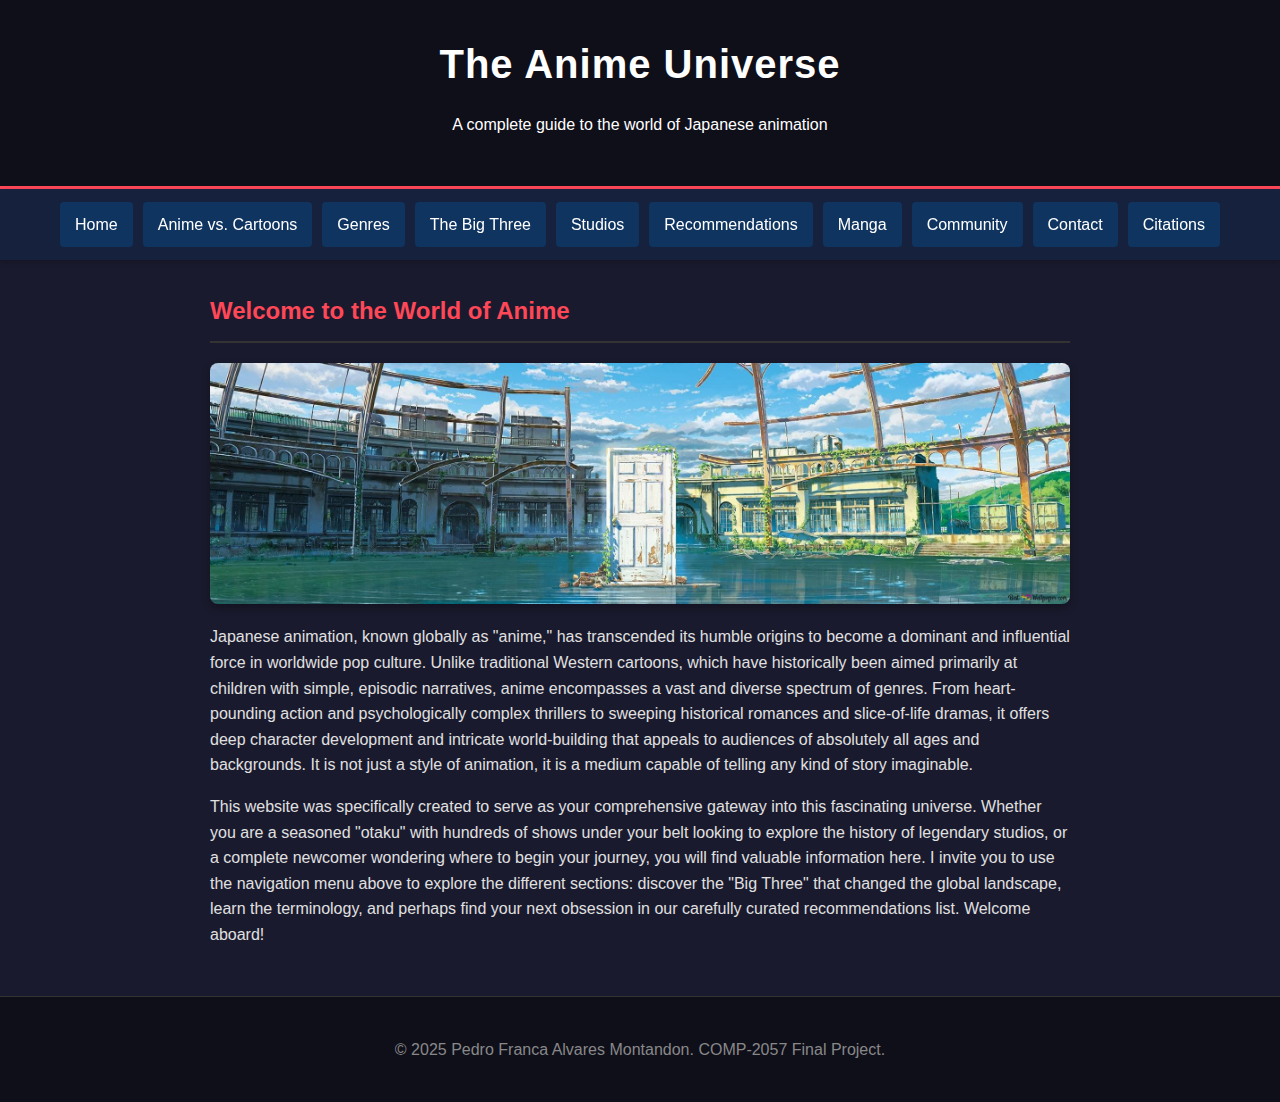
<file: index.html>
<!DOCTYPE html>
<html lang="en">
<head>
    <meta charset="UTF-8">
    <meta name="viewport" content="width=device-width, initial-scale=1.0">
    <title>Anime Universe | Home</title>
    <link rel="stylesheet" href="style.css">
</head>
<body>

    <header>
        <h1>The Anime Universe</h1>
        <p>A complete guide to the world of Japanese animation</p>
    </header>

    <nav>
        <ul>
            <li><a href="index.html">Home</a></li>
            <li><a href="animevscartoon.html">Anime vs. Cartoons</a></li>
            <li><a href="genres.html">Genres</a></li>
            <li><a href="bigthree.html">The Big Three</a></li>
            <li><a href="studios.html">Studios</a></li>
            <li><a href="recommendations.html">Recommendations</a></li>
            <li><a href="manga.html">Manga</a></li>
            <li><a href="community.html">Community</a></li>
            <li><a href="contact.html">Contact</a></li>
            <li><a href="citations.html">Citations</a></li>
        </ul>
    </nav>

    <main>
        <h2>Welcome to the World of Anime</h2>
        <img src="home_banner.jpg" alt="A landscape of the anime film Suzume" width="1920" height="540">
        <p>
            Japanese animation, known globally as "anime," has transcended its humble origins to become a dominant and influential force in worldwide pop culture. Unlike traditional Western cartoons, which have historically been aimed primarily at children with simple, episodic narratives, anime encompasses a vast and diverse spectrum of genres. From heart-pounding action and psychologically complex thrillers to sweeping historical romances and slice-of-life dramas, it offers deep character development and intricate world-building that appeals to audiences of absolutely all ages and backgrounds. It is not just a style of animation, it is a medium capable of telling any kind of story imaginable.
        </p>
        <p>
            This website was specifically created to serve as your comprehensive gateway into this fascinating universe. Whether you are a seasoned "otaku" with hundreds of shows under your belt looking to explore the history of legendary studios, or a complete newcomer wondering where to begin your journey, you will find valuable information here. I invite you to use the navigation menu above to explore the different sections: discover the "Big Three" that changed the global landscape, learn the terminology, and perhaps find your next obsession in our carefully curated recommendations list. Welcome aboard!
        </p>
    </main>

    <footer>
        <p>&copy; 2025 Pedro Franca Alvares Montandon. COMP-2057 Final Project.</p>
    </footer>

</body>
</html>
</file>
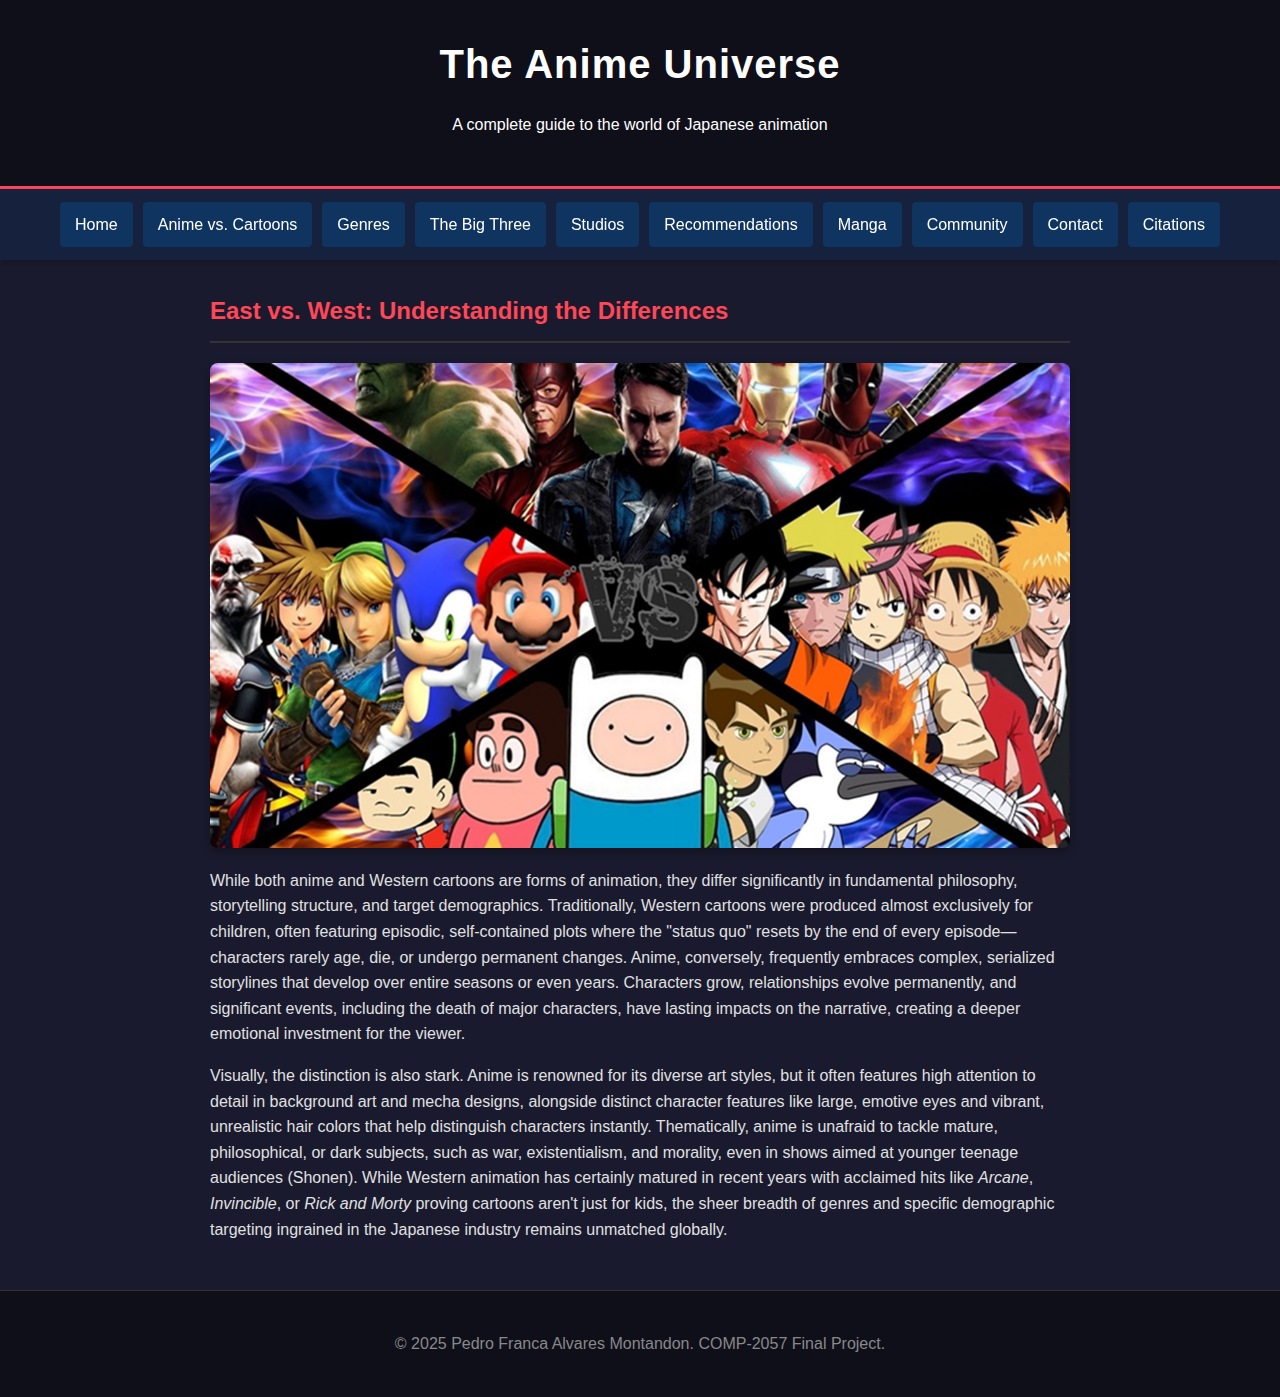
<file: animevscartoon.html>
<!DOCTYPE html>
<html lang="en">
<head>
    <meta charset="UTF-8">
    <meta name="viewport" content="width=device-width, initial-scale=1.0">
    <title>Anime vs. Cartoons | Anime Universe</title>
    <link rel="stylesheet" href="style.css">
</head>
<body>

    <header>
        <h1>The Anime Universe</h1>
        <p>A complete guide to the world of Japanese animation</p>
    </header>

    <nav>
        <ul>
            <li><a href="index.html">Home</a></li>
            <li><a href="animevscartoon.html">Anime vs. Cartoons</a></li>
            <li><a href="genres.html">Genres</a></li>
            <li><a href="bigthree.html">The Big Three</a></li>
            <li><a href="studios.html">Studios</a></li>
            <li><a href="recommendations.html">Recommendations</a></li>
            <li><a href="manga.html">Manga</a></li>
            <li><a href="community.html">Community</a></li>
            <li><a href="contact.html">Contact</a></li>
            <li><a href="citations.html">Citations</a></li>
        </ul>
    </nav>

    <main>
        <h2>East vs. West: Understanding the Differences</h2>
        <img src="anime_vs_cartoons.jpg" alt="A image of a cartoon between 2 animes" width="1276" height="720">
        <p>
            While both anime and Western cartoons are forms of animation, they differ significantly in fundamental philosophy, storytelling structure, and target demographics. Traditionally, Western cartoons were produced almost exclusively for children, often featuring episodic, self-contained plots where the "status quo" resets by the end of every episode—characters rarely age, die, or undergo permanent changes. Anime, conversely, frequently embraces complex, serialized storylines that develop over entire seasons or even years. Characters grow, relationships evolve permanently, and significant events, including the death of major characters, have lasting impacts on the narrative, creating a deeper emotional investment for the viewer.
        </p>
        <p>
            Visually, the distinction is also stark. Anime is renowned for its diverse art styles, but it often features high attention to detail in background art and mecha designs, alongside distinct character features like large, emotive eyes and vibrant, unrealistic hair colors that help distinguish characters instantly. Thematically, anime is unafraid to tackle mature, philosophical, or dark subjects, such as war, existentialism, and morality, even in shows aimed at younger teenage audiences (Shonen). While Western animation has certainly matured in recent years with acclaimed hits like <em>Arcane</em>, <em>Invincible</em>, or <em>Rick and Morty</em> proving cartoons aren't just for kids, the sheer breadth of genres and specific demographic targeting ingrained in the Japanese industry remains unmatched globally.
        </p>
    </main>

    <footer>
        <p>&copy; 2025 Pedro Franca Alvares Montandon. COMP-2057 Final Project.</p>
    </footer>

</body>
</html>
</file>
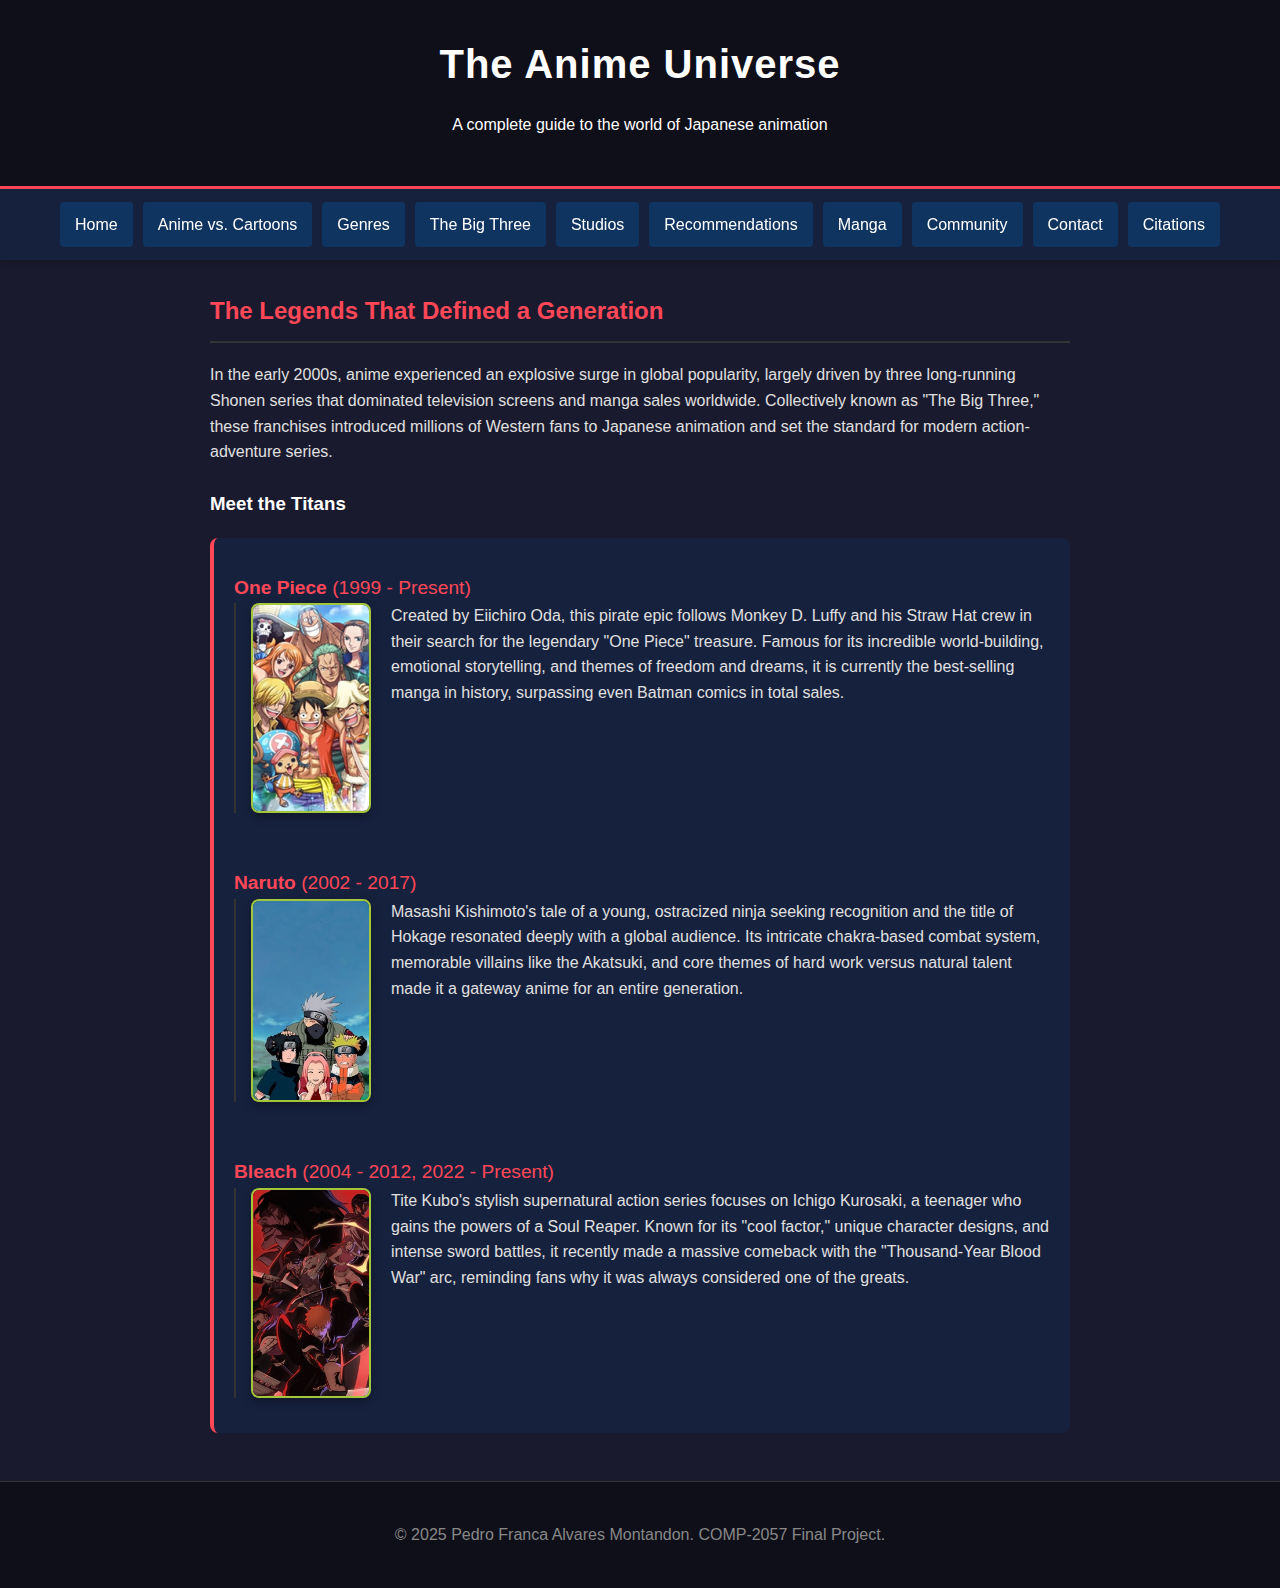
<file: bigthree.html>
<!DOCTYPE html>
<html lang="en">
<head>
    <meta charset="UTF-8">
    <meta name="viewport" content="width=device-width, initial-scale=1.0">
    <title>The Big Three | Anime Universe</title>
    <link rel="stylesheet" href="style.css">
</head>
<body>

    <header>
        <h1>The Anime Universe</h1>
        <p>A complete guide to the world of Japanese animation</p>
    </header>

    <nav>
        <ul>
            <li><a href="index.html">Home</a></li>
            <li><a href="animevscartoon.html">Anime vs. Cartoons</a></li>
            <li><a href="genres.html">Genres</a></li>
            <li><a href="bigthree.html">The Big Three</a></li>
            <li><a href="studios.html">Studios</a></li>
            <li><a href="recommendations.html">Recommendations</a></li>
            <li><a href="manga.html">Manga</a></li>
            <li><a href="community.html">Community</a></li>
            <li><a href="contact.html">Contact</a></li>
            <li><a href="citations.html">Citations</a></li>
        </ul>
    </nav>

    <main>
        <h2>The Legends That Defined a Generation</h2>
        <p>
            In the early 2000s, anime experienced an explosive surge in global popularity, largely driven by three long-running Shonen series that dominated television screens and manga sales worldwide. Collectively known as "The Big Three," these franchises introduced millions of Western fans to Japanese animation and set the standard for modern action-adventure series.
        </p>

        <h3>Meet the Titans</h3>
        <dl>
            <dt><strong>One Piece</strong> (1999 - Present)</dt>
            <dd>
                <img src="onepiece-mini.jpg" alt="Characters from One Piece" class="anime-icon" width="200" height="354">
                <div>
                    Created by Eiichiro Oda, this pirate epic follows Monkey D. Luffy and his Straw Hat crew in their search for the legendary "One Piece" treasure. Famous for its incredible world-building, emotional storytelling, and themes of freedom and dreams, it is currently the best-selling manga in history, surpassing even Batman comics in total sales.
                </div>
            </dd>
            <br>
            <dt><strong>Naruto</strong> (2002 - 2017)</dt>
            <dd>
                <img src="naruto-mini.jpg" alt="Caracthers from Naruto" class="anime-icon" width="200" height="343">
                <div>
                    Masashi Kishimoto's tale of a young, ostracized ninja seeking recognition and the title of Hokage resonated deeply with a global audience. Its intricate chakra-based combat system, memorable villains like the Akatsuki, and core themes of hard work versus natural talent made it a gateway anime for an entire generation.
                </div>
            </dd>
            <br>
            <dt><strong>Bleach</strong> (2004 - 2012, 2022 - Present)</dt>
            <dd>
                <img src="bleach-mini.jpg" alt="Caracthers from Bleach" class="anime-icon" width="200" height="355">
                <div>
                    Tite Kubo's stylish supernatural action series focuses on Ichigo Kurosaki, a teenager who gains the powers of a Soul Reaper. Known for its "cool factor," unique character designs, and intense sword battles, it recently made a massive comeback with the "Thousand-Year Blood War" arc, reminding fans why it was always considered one of the greats.
                </div>
            </dd>
        </dl>
    </main>

    <footer>
        <p>&copy; 2025 Pedro Franca Alvares Montandon. COMP-2057 Final Project.</p>
    </footer>

</body>
</html>
</file>
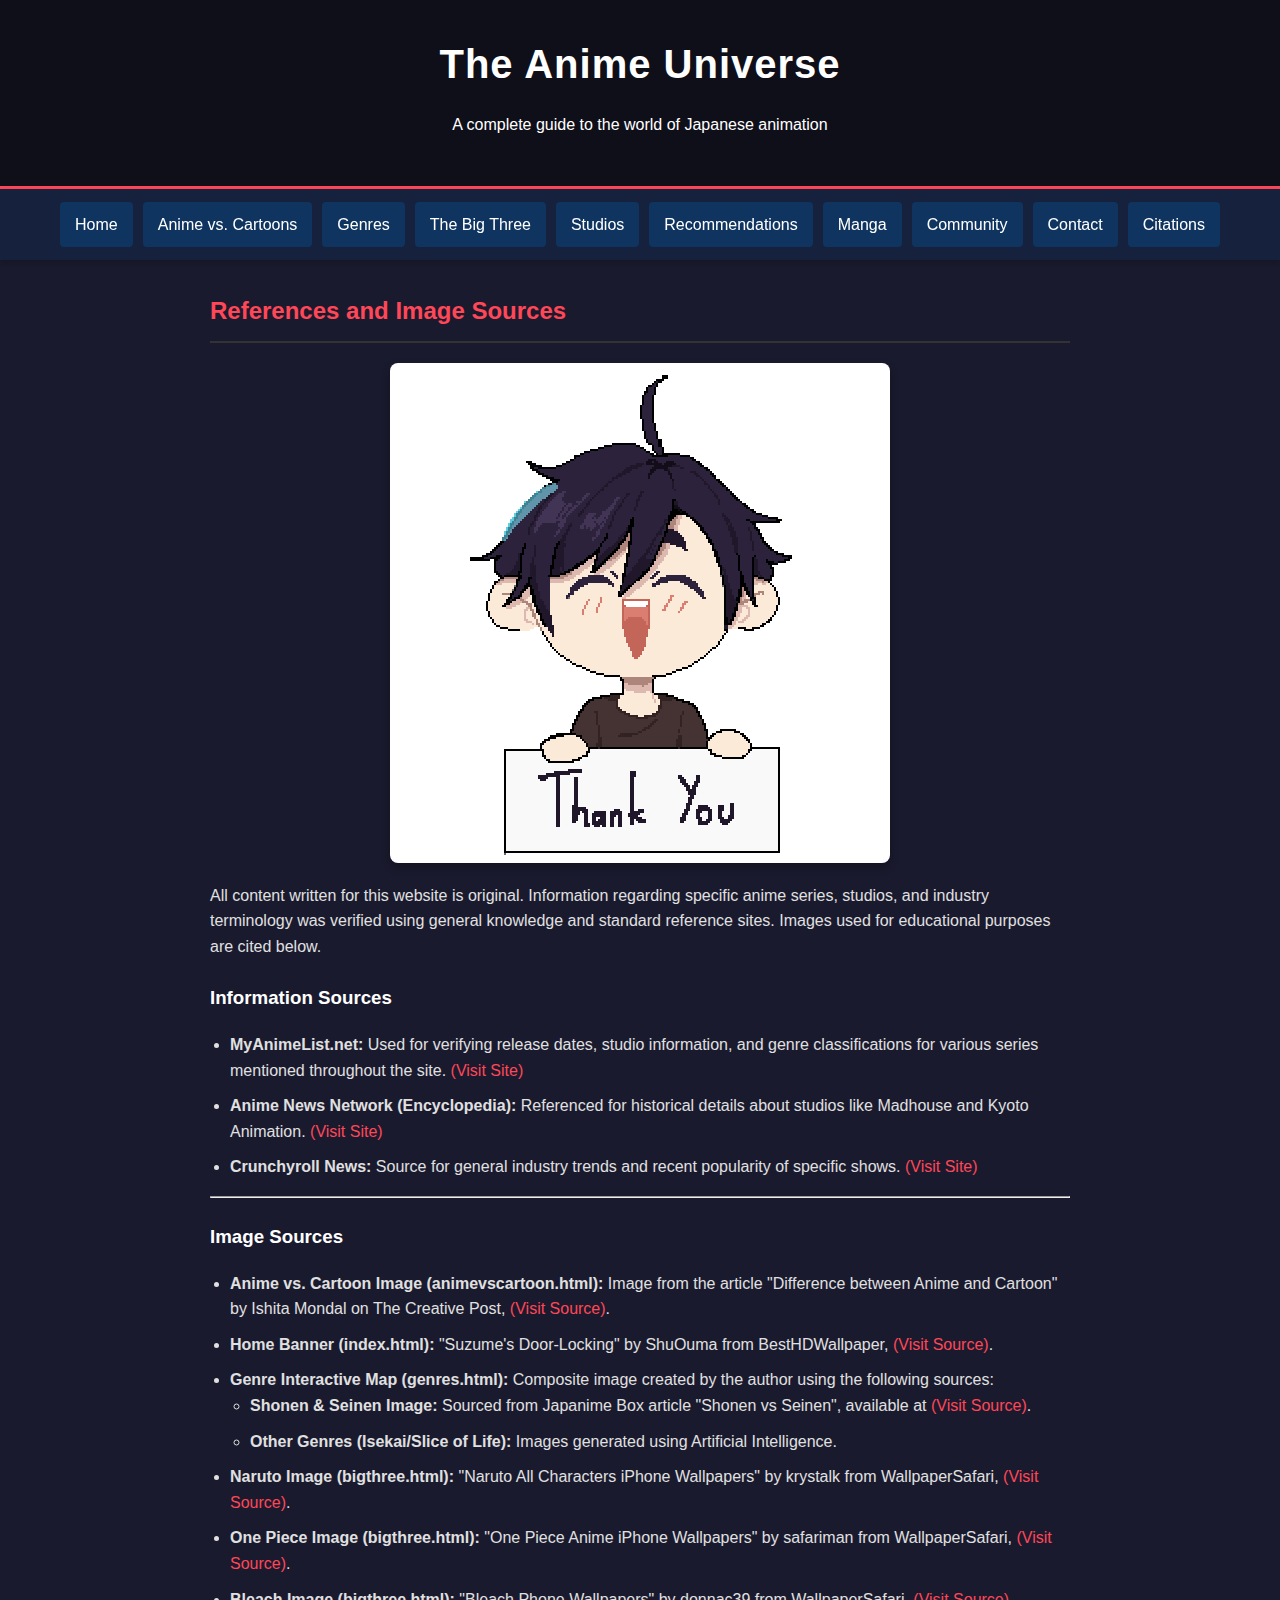
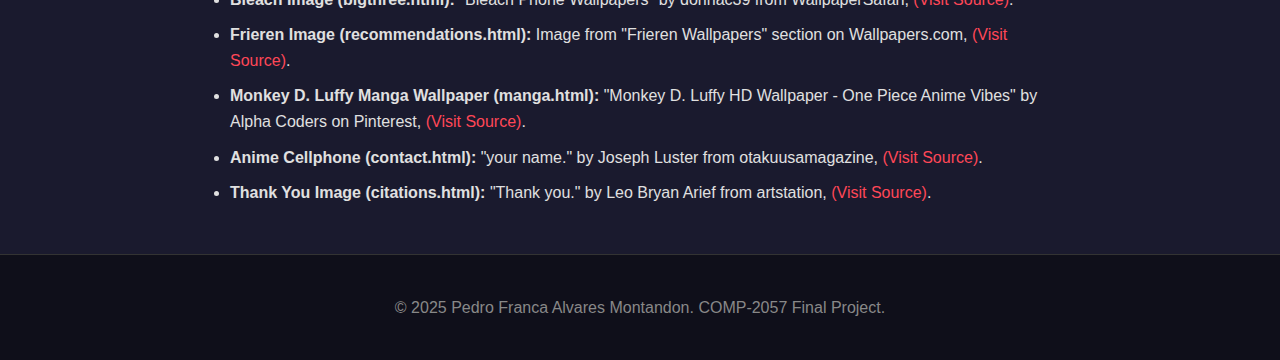
<file: citations.html>
<!DOCTYPE html>
<html lang="en">
<head>
    <meta charset="UTF-8">
    <meta name="viewport" content="width=device-width, initial-scale=1.0">
    <title>Citations & Sources | Anime Universe</title>
    <link rel="stylesheet" href="style.css">
</head>
<body>

    <header>
        <h1>The Anime Universe</h1>
        <p>A complete guide to the world of Japanese animation</p>
    </header>

    <nav>
        <ul>
            <li><a href="index.html">Home</a></li>
            <li><a href="animevscartoon.html">Anime vs. Cartoons</a></li>
            <li><a href="genres.html">Genres</a></li>
            <li><a href="bigthree.html">The Big Three</a></li>
            <li><a href="studios.html">Studios</a></li>
            <li><a href="recommendations.html">Recommendations</a></li>
            <li><a href="manga.html">Manga</a></li>
            <li><a href="community.html">Community</a></li>
            <li><a href="contact.html">Contact</a></li>
            <li><a href="citations.html">Citations</a></li>
        </ul>
    </nav>

    <main>
        <h2>References and Image Sources</h2>
        <img src="thankyou.jpg" alt="Anime caracther thank you" width="500" height="500">
        <p>
            All content written for this website is original. Information regarding specific anime series, studios, and industry terminology was verified using general knowledge and standard reference sites. Images used for educational purposes are cited below.
        </p>

        <h3>Information Sources</h3>
        <ul>
            <li><strong>MyAnimeList.net:</strong> Used for verifying release dates, studio information, and genre classifications for various series mentioned throughout the site. <a href="https://myanimelist.net" target="_blank">(Visit Site)</a></li>
            <li><strong>Anime News Network (Encyclopedia):</strong> Referenced for historical details about studios like Madhouse and Kyoto Animation. <a href="https://www.animenewsnetwork.com/encyclopedia/" target="_blank">(Visit Site)</a></li>
            <li><strong>Crunchyroll News:</strong> Source for general industry trends and recent popularity of specific shows. <a href="https://www.crunchyroll.com/news" target="_blank">(Visit Site)</a></li>
        </ul>

        <hr>

        <h3>Image Sources</h3>
        <ul>
            <li>
                <strong>Anime vs. Cartoon Image (animevscartoon.html):</strong>
                Image from the article "Difference between Anime and Cartoon" by Ishita Mondal on The Creative Post,
                <a href="https://thecreativepost.co.in/difference-between-anime-and-cartoon/" target="_blank">(Visit Source)</a>.
            </li>
            <li>
                <strong>Home Banner (index.html):</strong>
                "Suzume's Door-Locking" by ShuOuma from BestHDWallpaper,
                <a href="https://www.besthdwallpaper.com/artistic/suzume-s-door-locking-suzume-no-tojimari-dt_en-US-104229.html" target="_blank">(Visit Source)</a>.
            </li>
            <li>
                <strong>Genre Interactive Map (genres.html):</strong> Composite image created by the author using the following sources:
                <ul>
                    <li>
                        <strong>Shonen & Seinen Image:</strong> Sourced from Japanime Box article "Shonen vs Seinen", available at <a href="https://www.japanimebox.fr/actus-mangas/news/shonen-vs-seinen" target="_blank">(Visit Source)</a>.
                    </li>
                    <li>
                        <strong>Other Genres (Isekai/Slice of Life):</strong> Images generated using Artificial Intelligence.
                    </li>
                </ul>
            </li>
            <li>
                <strong>Naruto Image (bigthree.html):</strong>
                "Naruto All Characters iPhone Wallpapers" by krystalk from WallpaperSafari,
                <a href="https://wallpapersafari.com/naruto-all-characters-iphone-wallpapers/" target="_blank">(Visit Source)</a>.
            </li>
            <li>
                <strong>One Piece Image (bigthree.html):</strong>
                "One Piece Anime iPhone Wallpapers" by safariman from WallpaperSafari,
                <a href="https://wallpapersafari.com/one-piece-anime-iphone-wallpapers/" target="_blank">(Visit Source)</a>.
            </li>
            <li>
                <strong>Bleach Image (bigthree.html):</strong>
                "Bleach Phone Wallpapers" by donnac39 from WallpaperSafari,
                <a href="https://wallpapersafari.com/bleach-phone-wallpapers/" target="_blank">(Visit Source)</a>.
            </li>
            <li>
                <strong>Frieren Image (recommendations.html):</strong>
                Image from "Frieren Wallpapers" section on Wallpapers.com,
                <a href="https://wallpapers.com/frieren" target="_blank">(Visit Source)</a>.
            </li>
            <li>
                <strong>Monkey D. Luffy Manga Wallpaper (manga.html):</strong>
                "Monkey D. Luffy HD Wallpaper - One Piece Anime Vibes" by Alpha Coders on Pinterest,
                <a href="https://es.pinterest.com/pin/1088252697436882308/" target="_blank">(Visit Source)</a>.
            </li>
             <li>
                <strong>Anime Cellphone (contact.html):</strong>
                "your name." by Joseph Luster from otakuusamagazine,
                <a href="https://otakuusamagazine.com/your-name-anime-films-oscar-consideration-confirmed/" target="_blank">(Visit Source)</a>.
            </li>
            <li>
                <strong>Thank You Image (citations.html):</strong>
                "Thank you." by Leo Bryan Arief from artstation,
                <a href="https://www.artstation.com/artwork/mDxeNY" target="_blank">(Visit Source)</a>.
            </li>    
        </ul>
    </main>

    <footer>
        <p>&copy; 2025 Pedro Franca Alvares Montandon. COMP-2057 Final Project.</p>
    </footer>

</body>
</html>
</file>
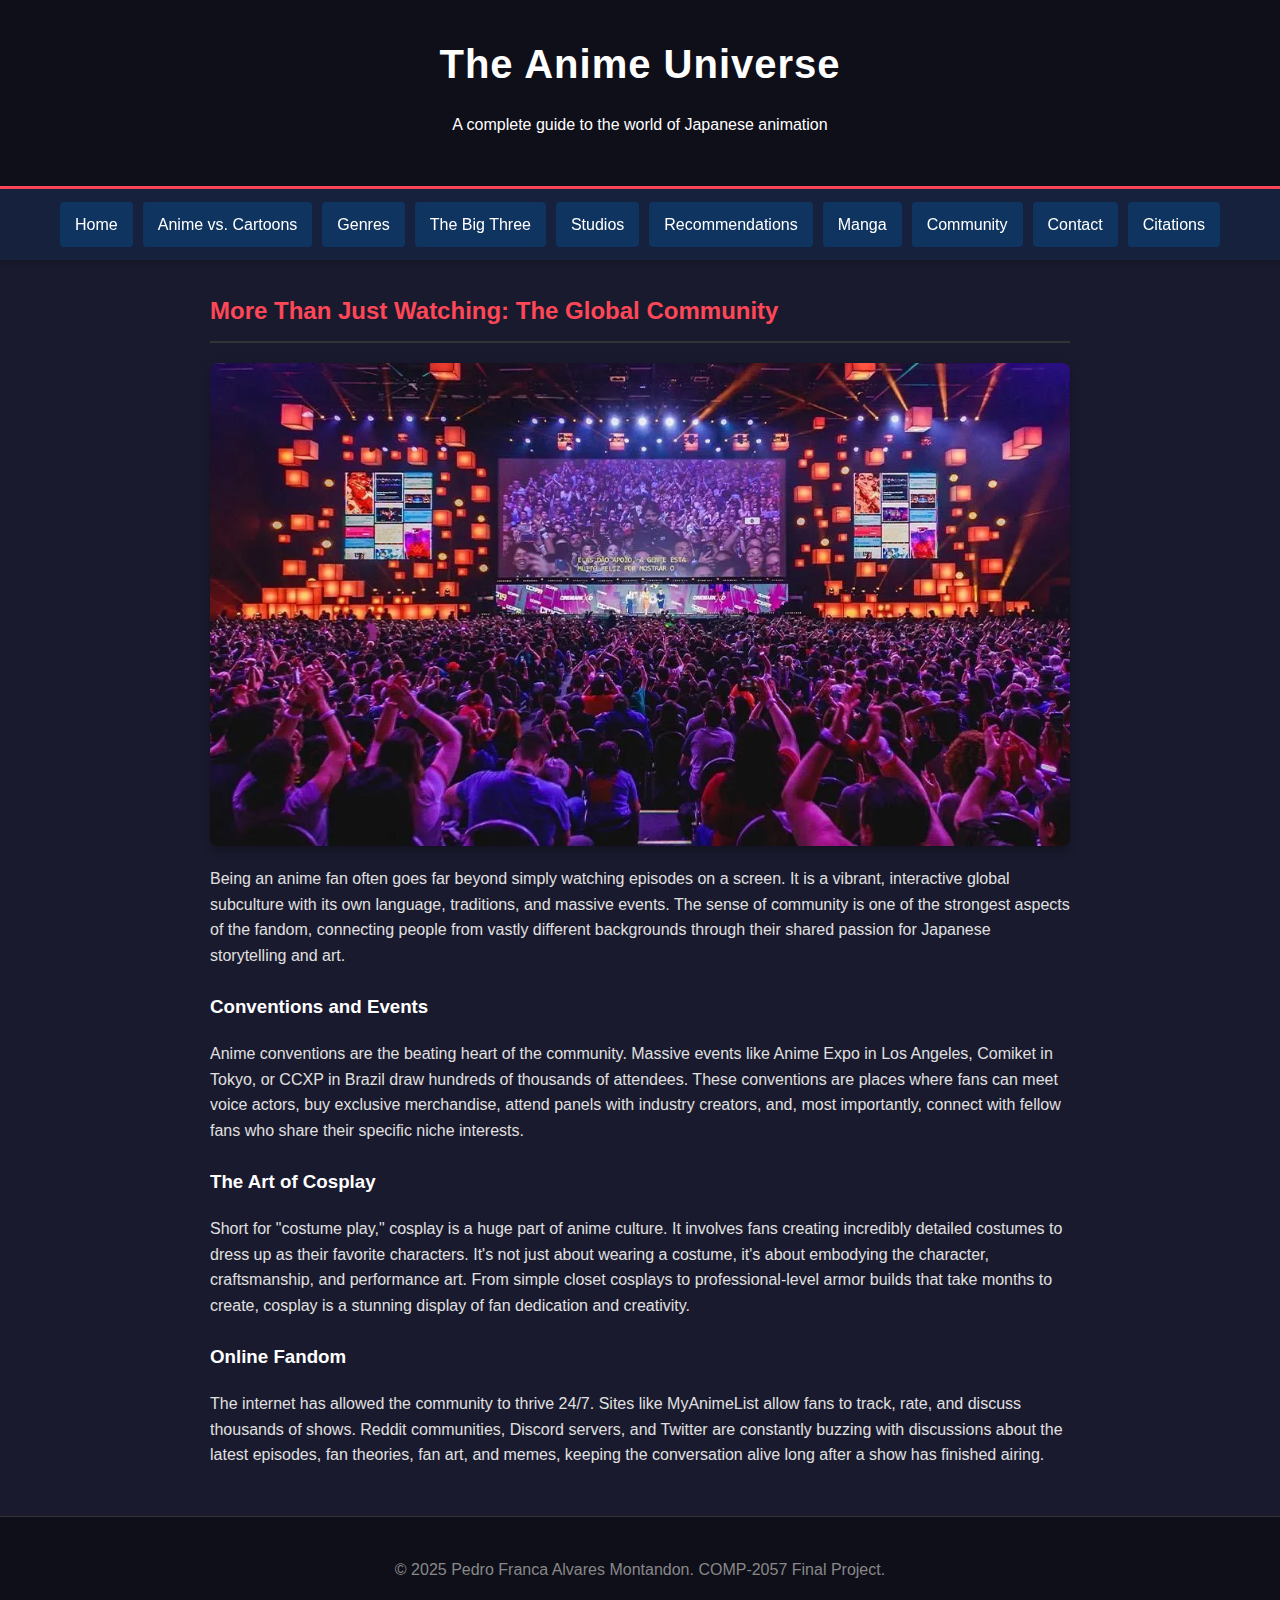
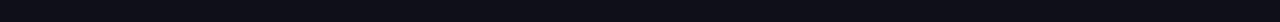
<file: community.html>
<!DOCTYPE html>
<html lang="en">
<head>
    <meta charset="UTF-8">
    <meta name="viewport" content="width=device-width, initial-scale=1.0">
    <title>Community & Culture | Anime Universe</title>
    <link rel="stylesheet" href="style.css">
</head>
<body>

    <header>
        <h1>The Anime Universe</h1>
        <p>A complete guide to the world of Japanese animation</p>
    </header>

    <nav>
        <ul>
            <li><a href="index.html">Home</a></li>
            <li><a href="animevscartoon.html">Anime vs. Cartoons</a></li>
            <li><a href="genres.html">Genres</a></li>
            <li><a href="bigthree.html">The Big Three</a></li>
            <li><a href="studios.html">Studios</a></li>
            <li><a href="recommendations.html">Recommendations</a></li>
            <li><a href="manga.html">Manga</a></li>
            <li><a href="community.html">Community</a></li>
            <li><a href="contact.html">Contact</a></li>
            <li><a href="citations.html">Citations</a></li>
        </ul>
    </nav>

    <main>
        <h2>More Than Just Watching: The Global Community</h2>
        <img src="ccpx.jpg" alt="Crowd of anime fans at a large convention" width="1080" height="607">
        <p>
            Being an anime fan often goes far beyond simply watching episodes on a screen. It is a vibrant, interactive global subculture with its own language, traditions, and massive events. The sense of community is one of the strongest aspects of the fandom, connecting people from vastly different backgrounds through their shared passion for Japanese storytelling and art.
        </p>

        <h3>Conventions and Events</h3>
        <p>
            Anime conventions are the beating heart of the community. Massive events like Anime Expo in Los Angeles, Comiket in Tokyo, or CCXP in Brazil draw hundreds of thousands of attendees. These conventions are places where fans can meet voice actors, buy exclusive merchandise, attend panels with industry creators, and, most importantly, connect with fellow fans who share their specific niche interests.
        </p>

        <h3>The Art of Cosplay</h3>
        <p>
            Short for "costume play," cosplay is a huge part of anime culture. It involves fans creating incredibly detailed costumes to dress up as their favorite characters. It's not just about wearing a costume, it's about embodying the character, craftsmanship, and performance art. From simple closet cosplays to professional-level armor builds that take months to create, cosplay is a stunning display of fan dedication and creativity.
        </p>

        <h3>Online Fandom</h3>
        <p>
            The internet has allowed the community to thrive 24/7. Sites like MyAnimeList allow fans to track, rate, and discuss thousands of shows. Reddit communities, Discord servers, and Twitter are constantly buzzing with discussions about the latest episodes, fan theories, fan art, and memes, keeping the conversation alive long after a show has finished airing.
        </p>
    </main>

    <footer>
        <p>&copy; 2025 Pedro Franca Alvares Montandon. COMP-2057 Final Project.</p>
    </footer>

</body>
</html>
</file>
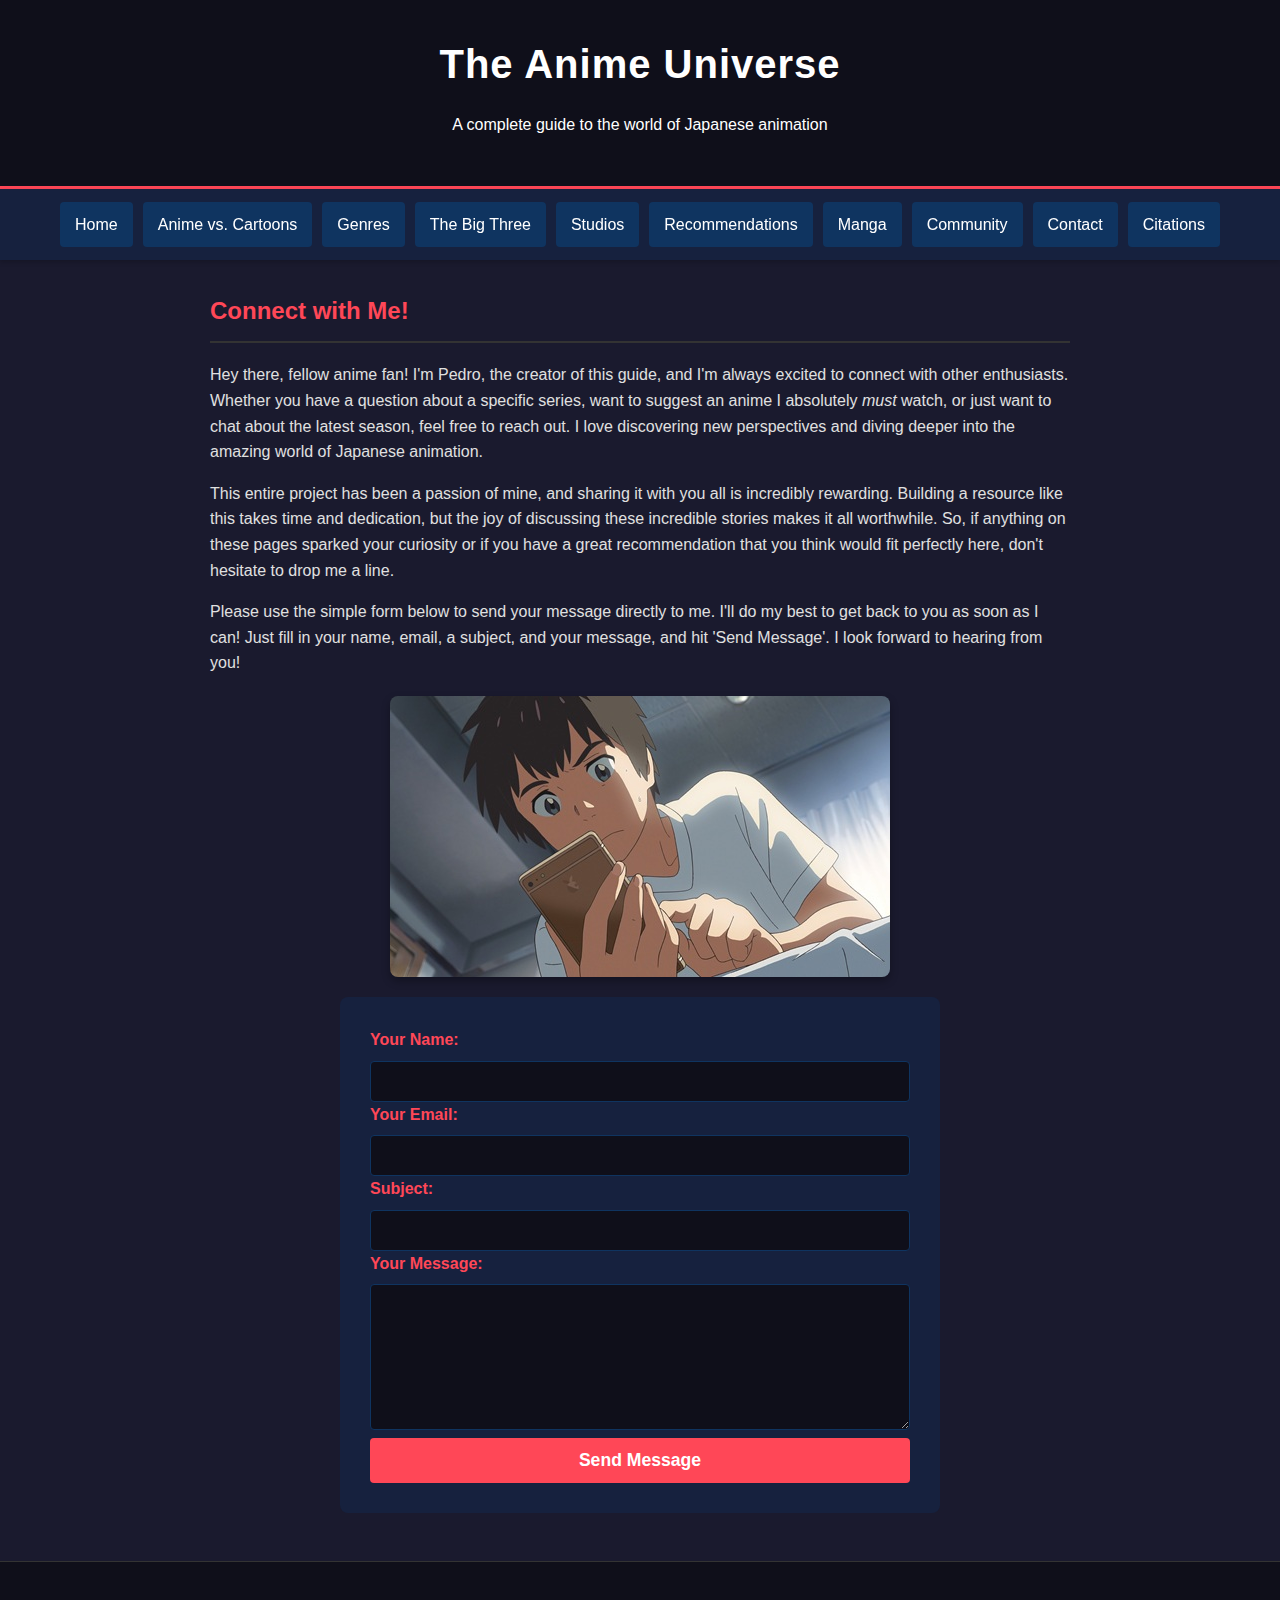
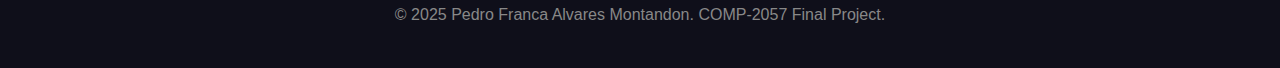
<file: contact.html>
<!DOCTYPE html>
<html lang="en">
<head>
    <meta charset="UTF-8">
    <meta name="viewport" content="width=device-width, initial-scale=1.0">
    <title>Contact Me | Anime Universe</title>
    <link rel="stylesheet" href="style.css">
</head>
<body>

    <header>
        <h1>The Anime Universe</h1>
        <p>A complete guide to the world of Japanese animation</p>
    </header>

    <nav>
        <ul>
            <li><a href="index.html">Home</a></li>
            <li><a href="animevscartoon.html">Anime vs. Cartoons</a></li>
            <li><a href="genres.html">Genres</a></li>
            <li><a href="bigthree.html">The Big Three</a></li>
            <li><a href="studios.html">Studios</a></li>
            <li><a href="recommendations.html">Recommendations</a></li>
            <li><a href="manga.html">Manga</a></li>
            <li><a href="community.html">Community</a></li>
            <li><a href="contact.html">Contact</a></li>
            <li><a href="citations.html">Citations</a></li>
        </ul>
    </nav>

    <main>
        <h2>Connect with Me!</h2>
        <p>
            Hey there, fellow anime fan! I'm Pedro, the creator of this guide, and I'm always excited to connect with other enthusiasts. Whether you have a question about a specific series, want to suggest an anime I absolutely <em>must</em> watch, or just want to chat about the latest season, feel free to reach out. I love discovering new perspectives and diving deeper into the amazing world of Japanese animation.
        </p>
        <p>
            This entire project has been a passion of mine, and sharing it with you all is incredibly rewarding. Building a resource like this takes time and dedication, but the joy of discussing these incredible stories makes it all worthwhile. So, if anything on these pages sparked your curiosity or if you have a great recommendation that you think would fit perfectly here, don't hesitate to drop me a line.
        </p>
        <p>
            Please use the simple form below to send your message directly to me. I'll do my best to get back to you as soon as I can! Just fill in your name, email, a subject, and your message, and hit 'Send Message'. I look forward to hearing from you!
        </p>

        <img src="contactme.jpg" alt="Anime caracther saying thank you" width="500" height="281">
        <form action="#" method="POST" class="contact-form">
            <label for="name">Your Name:</label>
            <input type="text" id="name" name="user_name" required>

            <label for="email">Your Email:</label>
            <input type="email" id="email" name="user_email" required>

            <label for="subject">Subject:</label>
            <input type="text" id="subject" name="message_subject" required>

            <label for="message">Your Message:</label>
            <textarea id="message" name="user_message" rows="8" required></textarea>

            <button type="submit">Send Message</button>
        </form>
    </main>

    <footer>
        <p>&copy; 2025 Pedro Franca Alvares Montandon. COMP-2057 Final Project.</p>
    </footer>

</body>
</html>
</file>
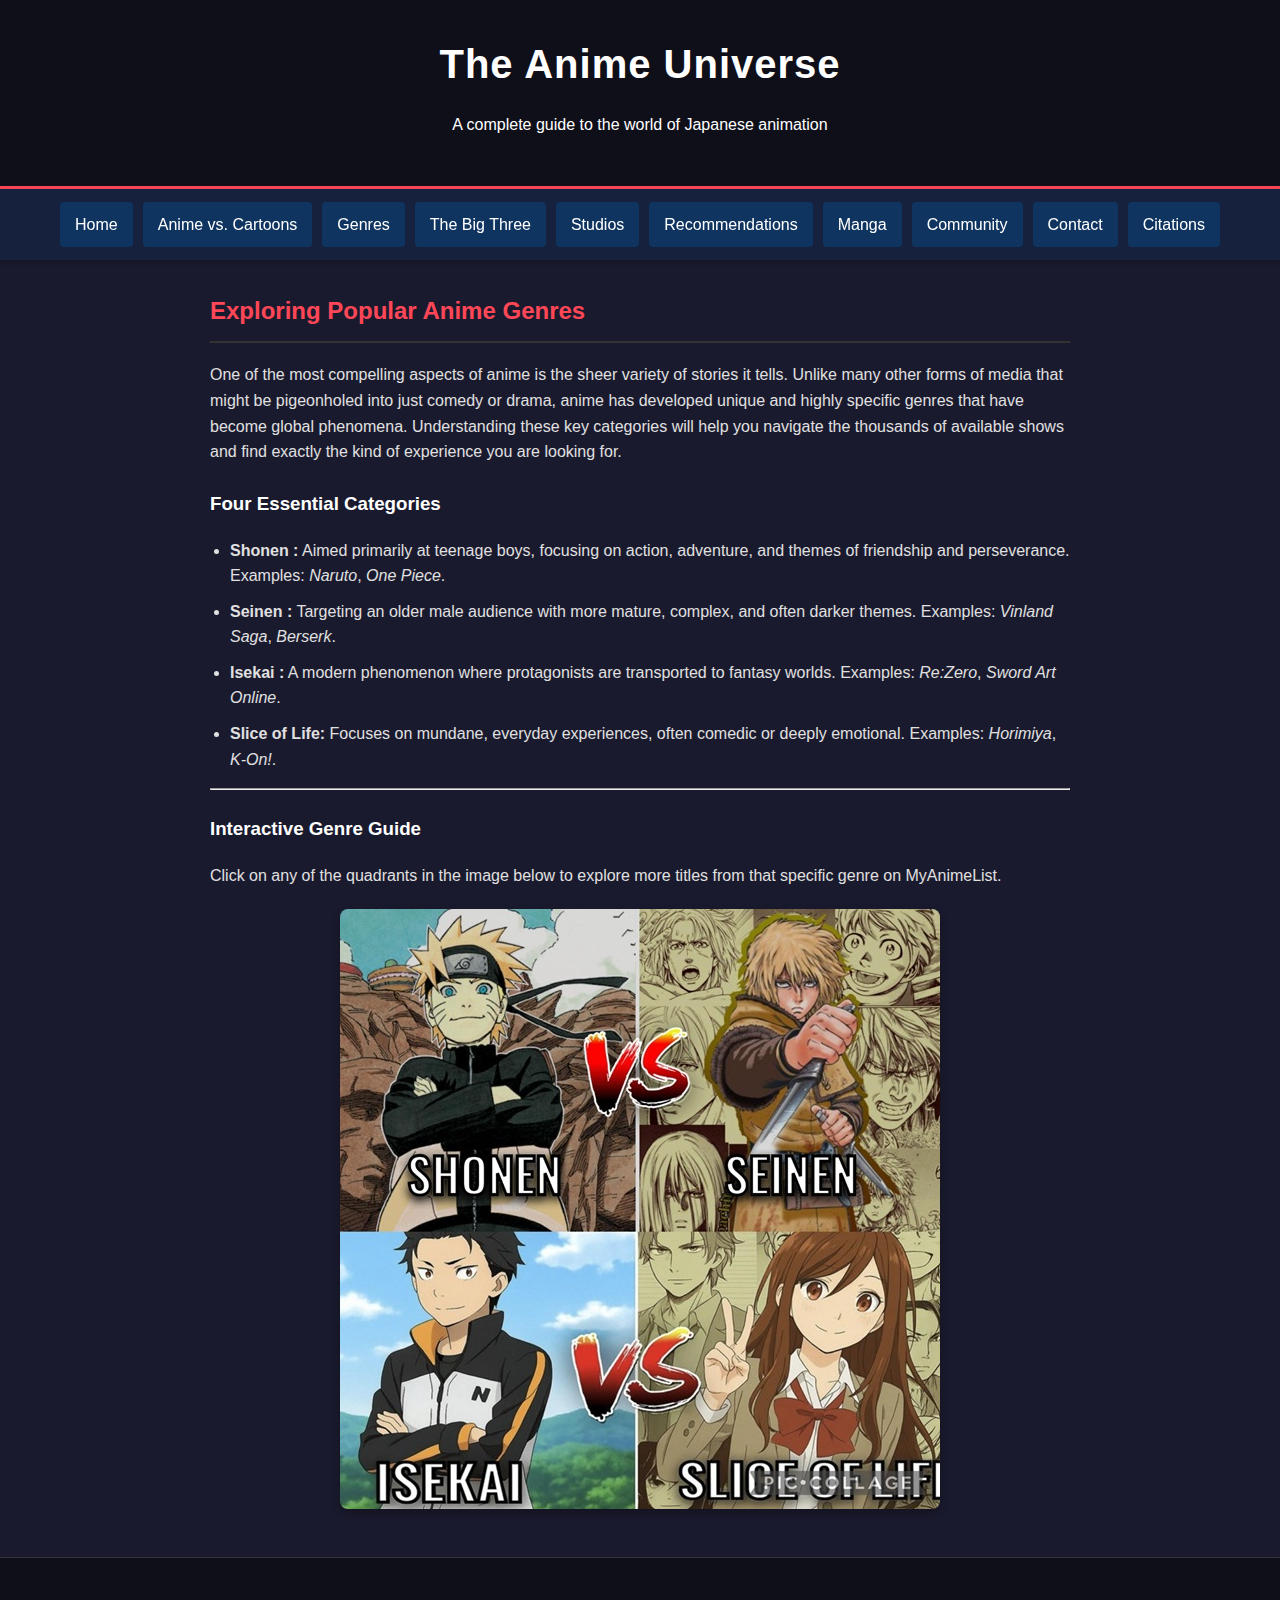
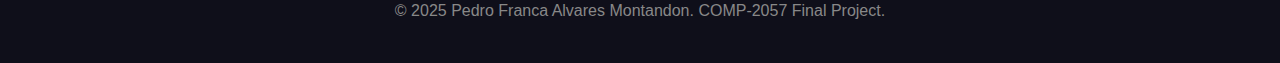
<file: genres.html>
<!DOCTYPE html>
<html lang="en">
<head>
    <meta charset="UTF-8">
    <meta name="viewport" content="width=device-width, initial-scale=1.0">
    <title>Anime Genres | Anime Universe</title>
    <link rel="stylesheet" href="style.css">
</head>
<body>

    <header>
        <h1>The Anime Universe</h1>
        <p>A complete guide to the world of Japanese animation</p>
    </header>

    <nav>
        <ul>
            <li><a href="index.html">Home</a></li>
            <li><a href="animevscartoon.html">Anime vs. Cartoons</a></li>
            <li><a href="genres.html">Genres</a></li>
            <li><a href="bigthree.html">The Big Three</a></li>
            <li><a href="studios.html">Studios</a></li>
            <li><a href="recommendations.html">Recommendations</a></li>
            <li><a href="manga.html">Manga</a></li>
            <li><a href="community.html">Community</a></li>
            <li><a href="contact.html">Contact</a></li>
            <li><a href="citations.html">Citations</a></li>
        </ul>
    </nav>

    <main>
        <h2>Exploring Popular Anime Genres</h2>
        <p>
            One of the most compelling aspects of anime is the sheer variety of stories it tells. Unlike many other forms of media that might be pigeonholed into just comedy or drama, anime has developed unique and highly specific genres that have become global phenomena. Understanding these key categories will help you navigate the thousands of available shows and find exactly the kind of experience you are looking for.
        </p>

        <h3>Four Essential Categories</h3>
        <ul>
            <li><strong>Shonen :</strong> Aimed primarily at teenage boys, focusing on action, adventure, and themes of friendship and perseverance. Examples: <em>Naruto</em>, <em>One Piece</em>.</li>
            <li><strong>Seinen :</strong> Targeting an older male audience with more mature, complex, and often darker themes. Examples: <em>Vinland Saga</em>, <em>Berserk</em>.</li>
            <li><strong>Isekai :</strong> A modern phenomenon where protagonists are transported to fantasy worlds. Examples: <em>Re:Zero</em>, <em>Sword Art Online</em>.</li>
            <li><strong>Slice of Life:</strong> Focuses on mundane, everyday experiences, often comedic or deeply emotional. Examples: <em>Horimiya</em>, <em>K-On!</em>.</li>
        </ul>

        <hr>

        <h3>Interactive Genre Guide</h3>
        <p>
            Click on any of the quadrants in the image below to explore more titles from that specific genre on MyAnimeList.
        </p>

        <img src="map.jpg" alt="Collage of Shonen, Seinen, Isekai, and Slice of Life anime" width="600" height="600" usemap="#genremap" id="interactive-map">

        <map name="genremap">
            <area shape="rect" coords="0,0,300,300" href="https://myanimelist.net/anime/genre/27/Shounen" target="_blank" alt="Explore Shonen Anime">
            
            <area shape="rect" coords="300,0,600,300" href="https://myanimelist.net/anime/genre/42/Seinen" target="_blank" alt="Explore Seinen Anime">
            
            <area shape="rect" coords="0,300,300,600" href="https://myanimelist.net/anime/genre/62/Isekai" target="_blank" alt="Explore Isekai Anime">

            <area shape="rect" coords="300,300,600,600" href="https://myanimelist.net/anime/genre/36/Slice_of_Life" target="_blank" alt="Explore Slice of Life Anime">
        </map>

    </main>

    <footer>
        <p>&copy; 2025 Pedro Franca Alvares Montandon. COMP-2057 Final Project.</p>
    </footer>

</body>
</html>
</file>
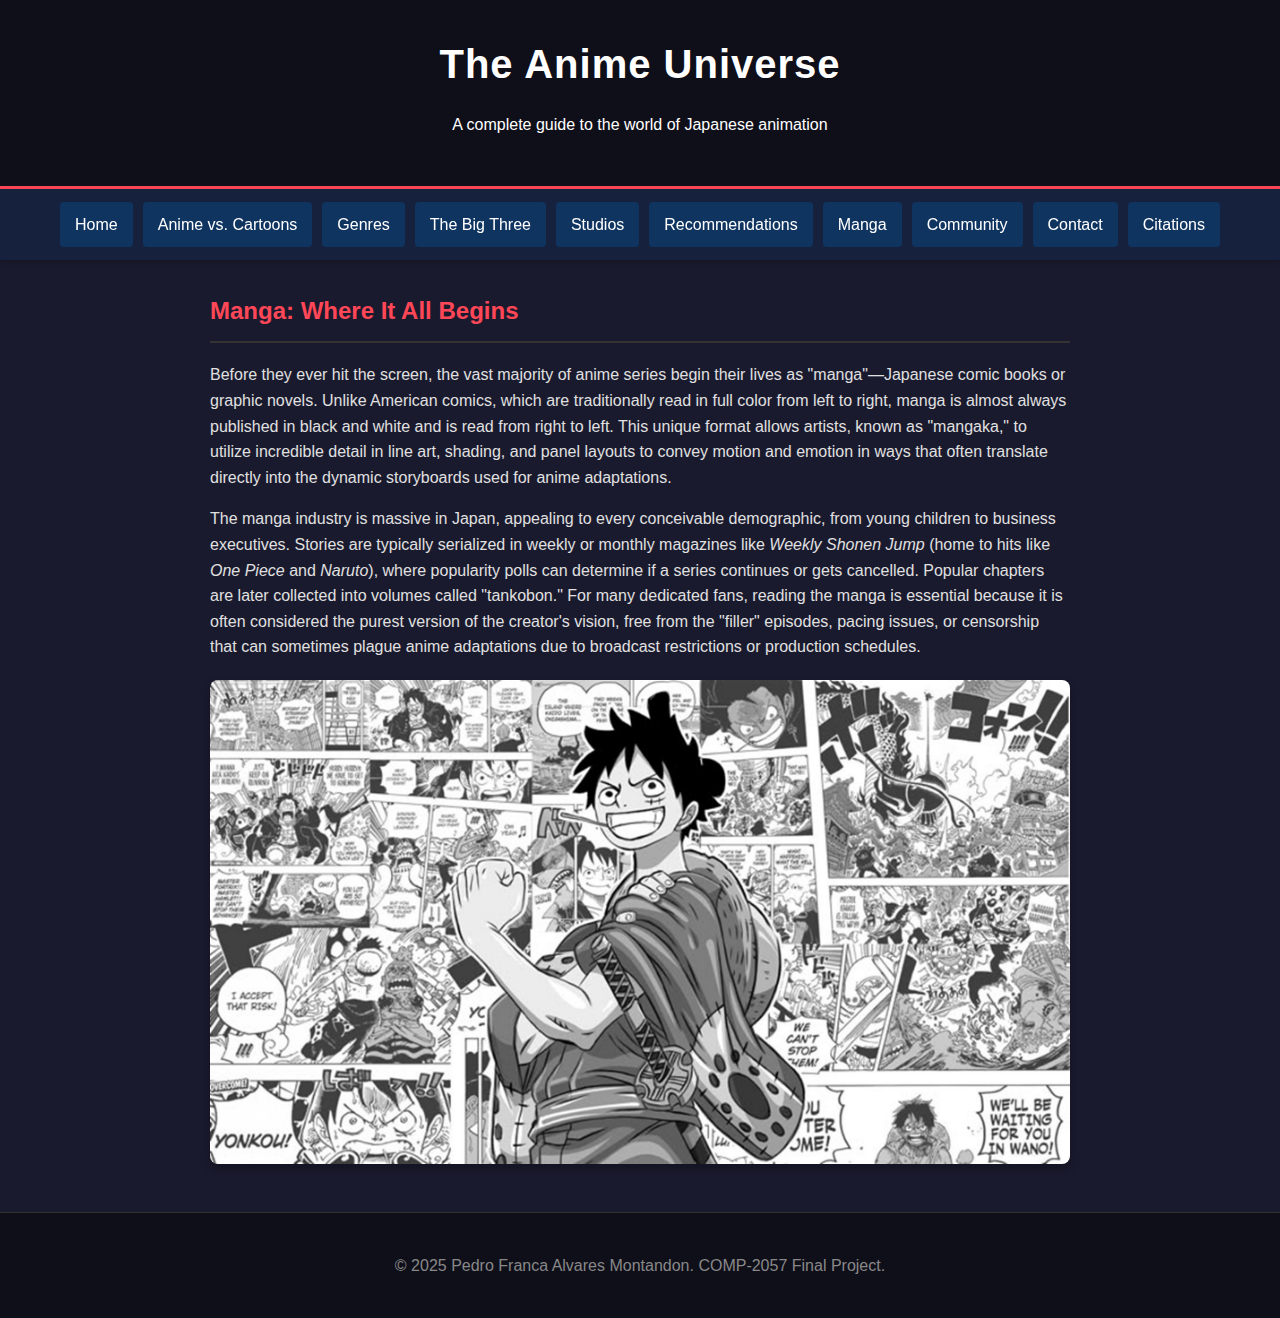
<file: manga.html>
<!DOCTYPE html>
<html lang="en">
<head>
    <meta charset="UTF-8">
    <meta name="viewport" content="width=device-width, initial-scale=1.0">
    <title>Manga: The Source Material | Anime Universe</title>
    <link rel="stylesheet" href="style.css">
</head>
<body>

    <header>
        <h1>The Anime Universe</h1>
        <p>A complete guide to the world of Japanese animation</p>
    </header>

    <nav>
        <ul>
            <li><a href="index.html">Home</a></li>
            <li><a href="animevscartoon.html">Anime vs. Cartoons</a></li>
            <li><a href="genres.html">Genres</a></li>
            <li><a href="bigthree.html">The Big Three</a></li>
            <li><a href="studios.html">Studios</a></li>
            <li><a href="recommendations.html">Recommendations</a></li>
            <li><a href="manga.html">Manga</a></li> 
            <li><a href="community.html">Community</a></li>
            <li><a href="contact.html">Contact</a></li>
            <li><a href="citations.html">Citations</a></li>
        </ul>
    </nav>

    <main>
        <h2>Manga: Where It All Begins</h2>
        <p>
            Before they ever hit the screen, the vast majority of anime series begin their lives as "manga"—Japanese comic books or graphic novels. Unlike American comics, which are traditionally read in full color from left to right, manga is almost always published in black and white and is read from right to left. This unique format allows artists, known as "mangaka," to utilize incredible detail in line art, shading, and panel layouts to convey motion and emotion in ways that often translate directly into the dynamic storyboards used for anime adaptations.
        </p>
        <p>
            The manga industry is massive in Japan, appealing to every conceivable demographic, from young children to business executives. Stories are typically serialized in weekly or monthly magazines like <em>Weekly Shonen Jump</em> (home to hits like <em>One Piece</em> and <em>Naruto</em>), where popularity polls can determine if a series continues or gets cancelled. Popular chapters are later collected into volumes called "tankobon." For many dedicated fans, reading the manga is essential because it is often considered the purest version of the creator's vision, free from the "filler" episodes, pacing issues, or censorship that can sometimes plague anime adaptations due to broadcast restrictions or production schedules.
        </p>
        <img src="manga-wall.jpg" alt="A detailed collage of Monkey D Luffy manga panels " width="1920" height="1080">
    </main>

    <footer>
        <p>&copy; 2025 Pedro Franca Alvares Montandon. COMP-2057 Final Project.</p>
    </footer>

</body>
</html>
</file>
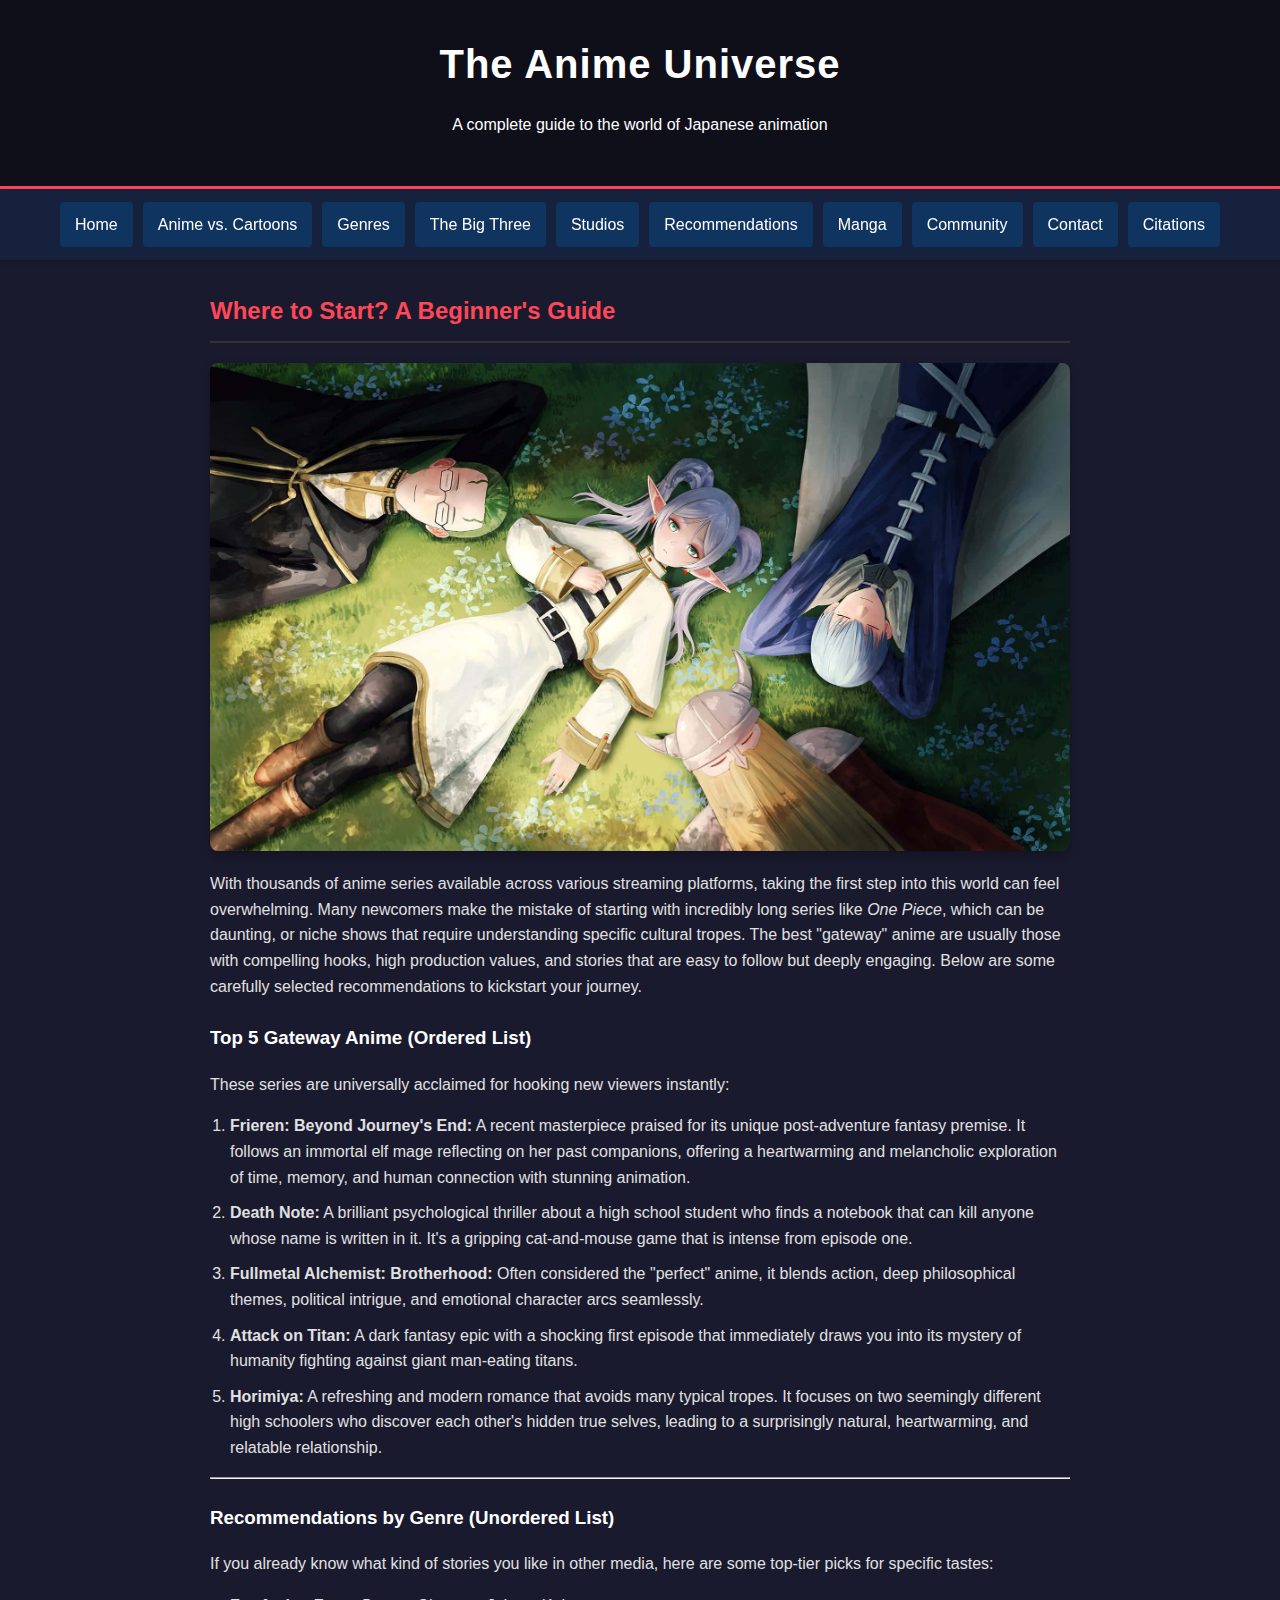
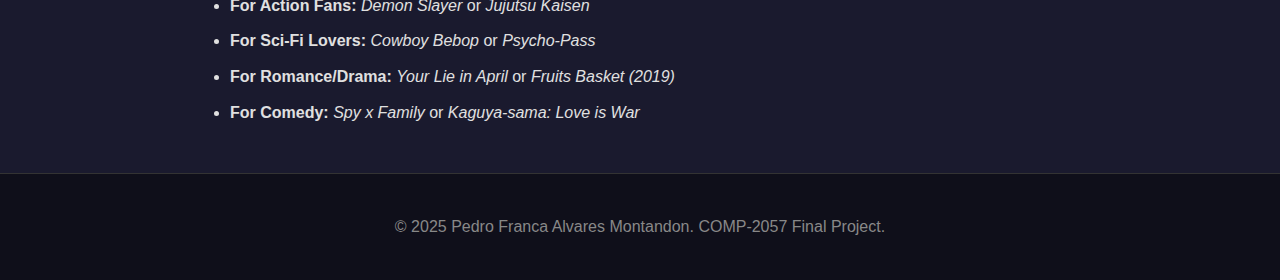
<file: recommendations.html>
<!DOCTYPE html>
<html lang="en">
<head>
    <meta charset="UTF-8">
    <meta name="viewport" content="width=device-width, initial-scale=1.0">
    <title>Recommendations | Anime Universe</title>
    <link rel="stylesheet" href="style.css">
</head>
<body>

    <header>
        <h1>The Anime Universe</h1>
        <p>A complete guide to the world of Japanese animation</p>
    </header>

    <nav>
        <ul>
            <li><a href="index.html">Home</a></li>
            <li><a href="animevscartoon.html">Anime vs. Cartoons</a></li>
            <li><a href="genres.html">Genres</a></li>
            <li><a href="bigthree.html">The Big Three</a></li>
            <li><a href="studios.html">Studios</a></li>
            <li><a href="recommendations.html">Recommendations</a></li>
            <li><a href="manga.html">Manga</a></li>
            <li><a href="community.html">Community</a></li>
            <li><a href="contact.html">Contact</a></li>
            <li><a href="citations.html">Citations</a></li>
        </ul>
    </nav>

    <main>
        <h2>Where to Start? A Beginner's Guide</h2>
        <img src="frieren.jpg" alt="Frieren and her friends laying in the grass" width="1920" height="1091">
        <p>
            With thousands of anime series available across various streaming platforms, taking the first step into this world can feel overwhelming. Many newcomers make the mistake of starting with incredibly long series like <em>One Piece</em>, which can be daunting, or niche shows that require understanding specific cultural tropes. The best "gateway" anime are usually those with compelling hooks, high production values, and stories that are easy to follow but deeply engaging. Below are some carefully selected recommendations to kickstart your journey.
        </p>

        <h3>Top 5 Gateway Anime (Ordered List)</h3>
        <p>These series are universally acclaimed for hooking new viewers instantly:</p>
        <ol>
            <li><strong>Frieren: Beyond Journey's End:</strong> A recent masterpiece praised for its unique post-adventure fantasy premise. It follows an immortal elf mage reflecting on her past companions, offering a heartwarming and melancholic exploration of time, memory, and human connection with stunning animation.</li>
            <li><strong>Death Note:</strong> A brilliant psychological thriller about a high school student who finds a notebook that can kill anyone whose name is written in it. It's a gripping cat-and-mouse game that is intense from episode one.</li>
            <li><strong>Fullmetal Alchemist: Brotherhood:</strong> Often considered the "perfect" anime, it blends action, deep philosophical themes, political intrigue, and emotional character arcs seamlessly.</li>
            <li><strong>Attack on Titan:</strong> A dark fantasy epic with a shocking first episode that immediately draws you into its mystery of humanity fighting against giant man-eating titans.</li>
            <li><strong>Horimiya:</strong> A refreshing and modern romance that avoids many typical tropes. It focuses on two seemingly different high schoolers who discover each other's hidden true selves, leading to a surprisingly natural, heartwarming, and relatable relationship.</li>
        </ol>

        <hr>

        <h3>Recommendations by Genre (Unordered List)</h3>
        <p>If you already know what kind of stories you like in other media, here are some top-tier picks for specific tastes:</p>
        <ul>
            <li><strong>For Action Fans:</strong> <em>Demon Slayer</em> or <em>Jujutsu Kaisen</em></li>
            <li><strong>For Sci-Fi Lovers:</strong> <em>Cowboy Bebop</em> or <em>Psycho-Pass</em></li>
            <li><strong>For Romance/Drama:</strong> <em>Your Lie in April</em> or <em>Fruits Basket (2019)</em></li>
            <li><strong>For Comedy:</strong> <em>Spy x Family</em> or <em>Kaguya-sama: Love is War</em></li>
        </ul>
    </main>

    <footer>
        <p>&copy; 2025 Pedro Franca Alvares Montandon. COMP-2057 Final Project.</p>
    </footer>

</body>
</html>
</file>
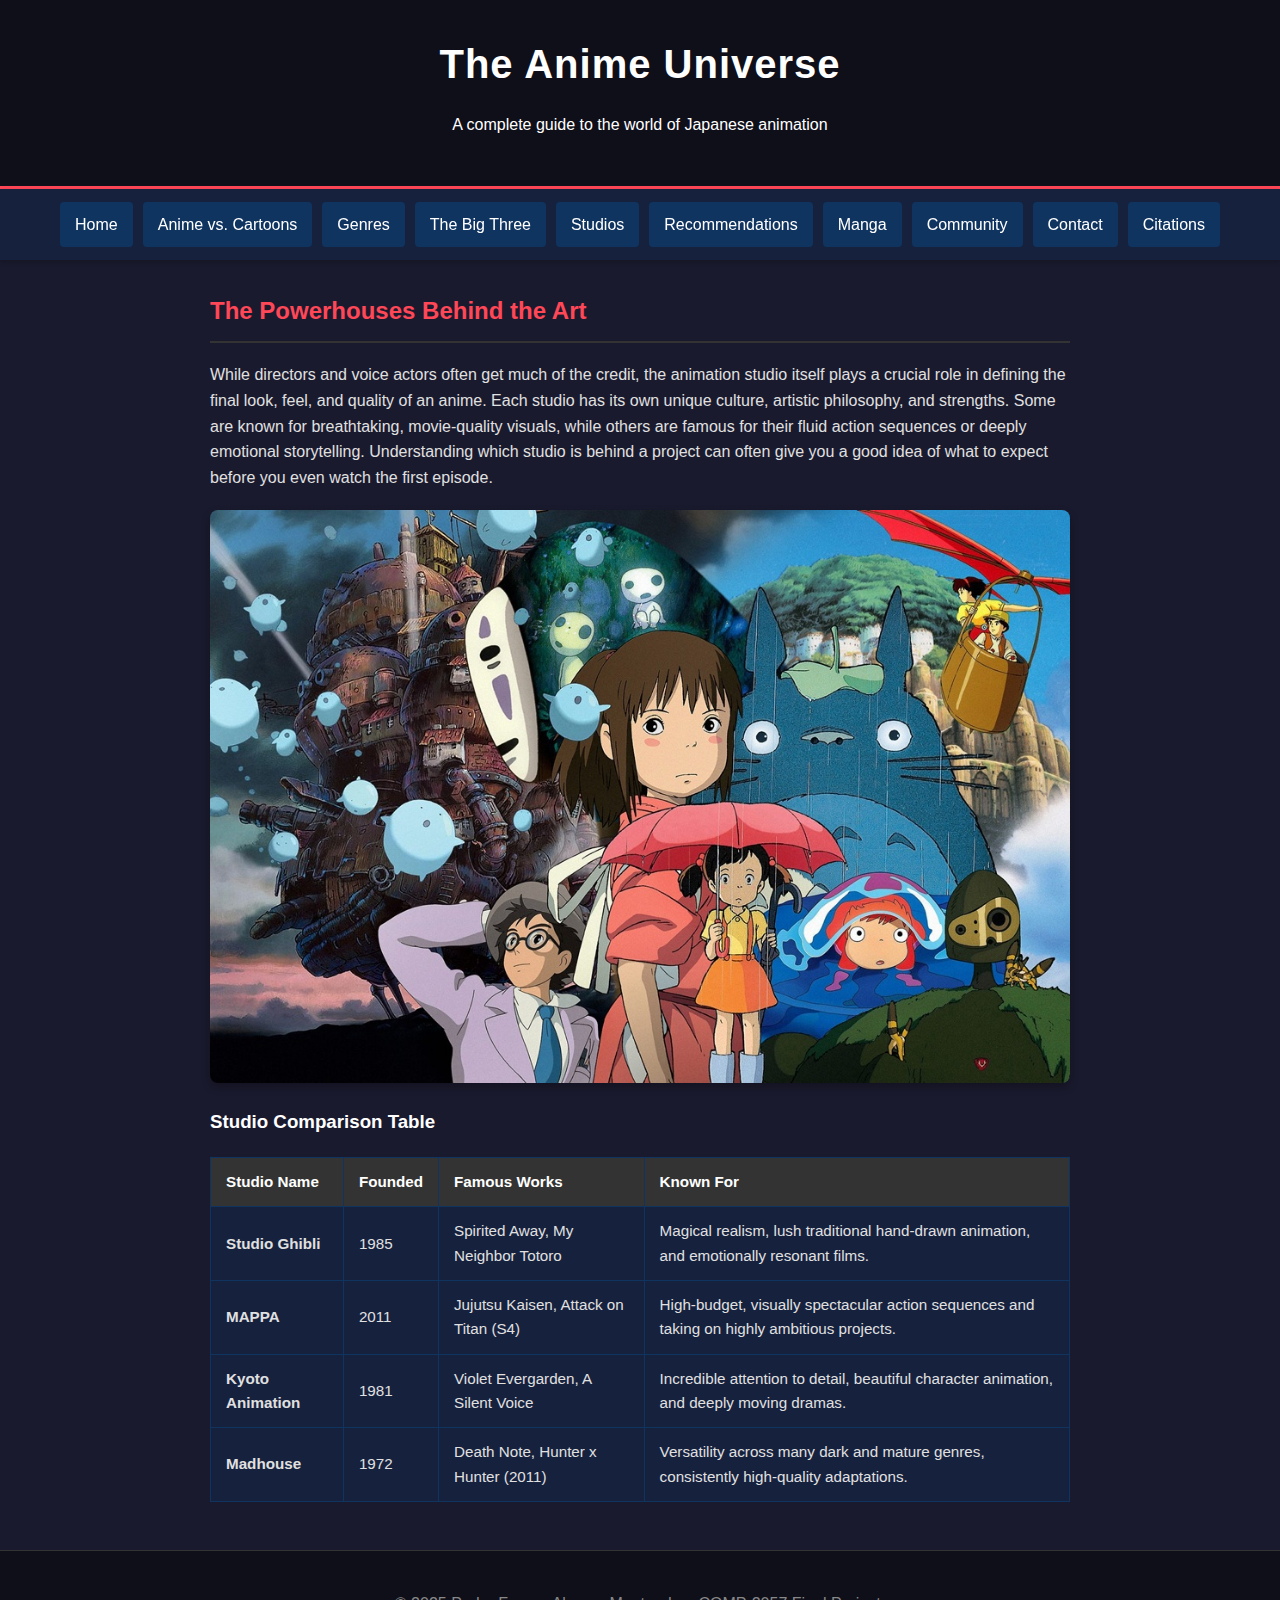
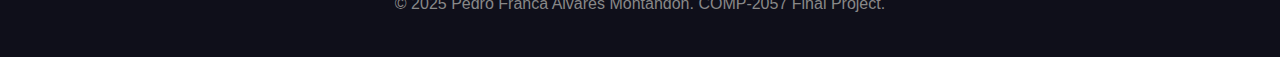
<file: studios.html>
<!DOCTYPE html>
<html lang="en">
<head>
    <meta charset="UTF-8">
    <meta name="viewport" content="width=device-width, initial-scale=1.0">
    <title>Legendary Studios | Anime Universe</title>
    <link rel="stylesheet" href="style.css">
</head>
<body>

    <header>
        <h1>The Anime Universe</h1>
        <p>A complete guide to the world of Japanese animation</p>
    </header>

    <nav>
        <ul>
            <li><a href="index.html">Home</a></li>
            <li><a href="animevscartoon.html">Anime vs. Cartoons</a></li>
            <li><a href="genres.html">Genres</a></li>
            <li><a href="bigthree.html">The Big Three</a></li>
            <li><a href="studios.html">Studios</a></li>
            <li><a href="recommendations.html">Recommendations</a></li>
            <li><a href="manga.html">Manga</a></li>
            <li><a href="community.html">Community</a></li>
            <li><a href="contact.html">Contact</a></li>
            <li><a href="citations.html">Citations</a></li>
        </ul>
    </nav>

    <main>
        <h2>The Powerhouses Behind the Art</h2>
        <p>
            While directors and voice actors often get much of the credit, the animation studio itself plays a crucial role in defining the final look, feel, and quality of an anime. Each studio has its own unique culture, artistic philosophy, and strengths. Some are known for breathtaking, movie-quality visuals, while others are famous for their fluid action sequences or deeply emotional storytelling. Understanding which studio is behind a project can often give you a good idea of what to expect before you even watch the first episode.
        </p>

        <img src="studio.jpg" alt="Studio Ghibli famous caracthers" width="1000" height="666">

        <h3>Studio Comparison Table</h3>
        <table cellpadding="10" cellspacing="0" style="width: 100%; border-collapse: collapse; margin-top: 20px;">
            <thead>
                <tr style="background-color: #333; color: white;">
                    <th>Studio Name</th>
                    <th>Founded</th>
                    <th>Famous Works</th>
                    <th>Known For</th>
                </tr>
            </thead>
            <tbody>
                <tr>
                    <td><strong>Studio Ghibli</strong></td>
                    <td>1985</td>
                    <td>Spirited Away, My Neighbor Totoro</td>
                    <td>Magical realism, lush traditional hand-drawn animation, and emotionally resonant films.</td>
                </tr>
                <tr>
                    <td><strong>MAPPA</strong></td>
                    <td>2011</td>
                    <td>Jujutsu Kaisen, Attack on Titan (S4)</td>
                    <td>High-budget, visually spectacular action sequences and taking on highly ambitious projects.</td>
                </tr>
                <tr>
                    <td><strong>Kyoto Animation</strong></td>
                    <td>1981</td>
                    <td>Violet Evergarden, A Silent Voice</td>
                    <td>Incredible attention to detail, beautiful character animation, and deeply moving dramas.</td>
                </tr>
                <tr>
                    <td><strong>Madhouse</strong></td>
                    <td>1972</td>
                    <td>Death Note, Hunter x Hunter (2011)</td>
                    <td>Versatility across many dark and mature genres, consistently high-quality adaptations.</td>
                </tr>
            </tbody>
        </table>
    </main>

    <footer>
        <p>&copy; 2025 Pedro Franca Alvares Montandon. COMP-2057 Final Project.</p>
    </footer>

</body>
</html>
</file>
<file: style.css>
/* RESET & GLOBAL STYLES */

* {
    box-sizing: border-box;
}

body {
    font-family: 'Segoe UI', Tahoma, Geneva, Verdana, sans-serif;
    background-color: #1a1a2e; 
    color: #e0e0e0; 
    margin: 0;
    padding: 0;
    line-height: 1.6;
}

a {
    color: #ff4757; 
    text-decoration: none;
}

a:hover {
    text-decoration: underline;
}

/* HEADER & FOOTER */
header {
    background-color: #0f0f1a; 
    color: #ffffff;
    text-align: center;
    padding: 2rem 1rem;
    border-bottom: 3px solid #ff4757; 
}

header h1 {
    margin: 0;
    font-size: 2.5rem;
    letter-spacing: 1px;
}

footer {
    text-align: center;
    padding: 1.5rem;
    background-color: #0f0f1a;
    color: #888;
    margin-top: 3rem;
    border-top: 1px solid #333;
}

/* NAVIGATION MENU */
nav {
    background-color: #16213e;
    box-shadow: 0 2px 5px rgba(0,0,0,0.2);
    position: sticky; 
    top: 0;
    z-index: 100;
}

nav ul {
    list-style-type: none;
    margin: 0;
    padding: 0.5rem;
    display: flex;           
    flex-wrap: wrap;         
    justify-content: center; 
}

nav ul li {
    margin: 5px;
}

nav ul li a {
    display: block;
    padding: 10px 15px;
    color: #ffffff;
    background-color: #0f3460;
    border-radius: 4px;
    transition: background-color 0.3s ease; 
}

nav ul li a:hover {
    background-color: #ff4757; 
    text-decoration: none;
}

/* MAIN CONTENT CONTAINER */
main {
    max-width: 900px;      
    margin: 2rem auto;    
    padding: 0 20px;
    background-color: #1a1a2e;
}

h2 {
    color: #ff4757;
    border-bottom: 2px solid #333;
    padding-bottom: 10px;
    margin-top: 2rem;
}

h3 {
    color: #ffffff;
    margin-top: 1.5rem;
}

img {
    max-width: 100%;
    height: auto;
    display: block;
    margin: 20px auto;
    border-radius: 8px;
    box-shadow: 0 4px 8px rgba(0,0,0,0.3);
}

/* SPECIFIC PAGE ELEMENTS */

/* Lists */
ul, ol {
    padding-left: 20px;
}

li {
    margin-bottom: 10px;
}

/* Definition List */
dl {
    background-color: #16213e;
    padding: 20px;
    border-radius: 8px;
    border-left: 4px solid #ff4757;
}

dt {
    font-size: 1.2em;
    color: #ff4757;
    margin-top: 15px;
}

dd {
    margin-left: 0;
    margin-bottom: 15px;
    padding-left: 15px;
    border-left: 2px solid #333;
}

/* Tables */
table {
    width: 100%;
    border-collapse: collapse;
    margin: 25px 0;
    background-color: #16213e;
    font-size: 0.95rem;
}

table thead tr {
    background-color: #ff4757;
    color: #ffffff;
    text-align: left;
    font-weight: bold;
}

table th, table td {
    padding: 12px 15px;
    border: 1px solid #0f3460;
}

table tbody tr {
    border-bottom: 1px solid #0f3460;
}

table tbody tr:hover {
    background-color: #0f3460; 
}

/* Contact Page */
form.contact-form {
    background-color: #16213e;
    padding: 30px;
    border-radius: 8px;
    max-width: 600px; 
    margin: 0 auto;   
}

.form-group {
    margin-bottom: 20px;
}

label {
    display: block;
    margin-bottom: 8px;
    font-weight: bold;
    color: #ff4757;
}

input[type="text"],
input[type="email"],
textarea {
    width: 100%;
    padding: 12px;
    border: 1px solid #0f3460;
    border-radius: 4px;
    background-color: #0f0f1a;
    color: #ffffff;
    font-family: inherit; 
}

input:focus,
textarea:focus {
    outline: none;
    border-color: #ff4757; 
}

button[type="submit"] {
    width: 100%;
    padding: 12px;
    background-color: #ff4757;
    color: white;
    border: none;
    border-radius: 4px;
    font-size: 1.1rem;
    font-weight: bold;
    cursor: pointer;
    transition: background-color 0.3s;
}

button[type="submit"]:hover {
    background-color: #e84118; 
}

/* Big three*/
dd {
    display: flex;
    align-items: flex-start; 
    gap: 20px; 
}


.anime-icon {
    width: 120px;  
    height: auto;  
    border: 2px solid #a4c639; 
    margin: 0;     
    flex-shrink: 0; 
}
</file>
